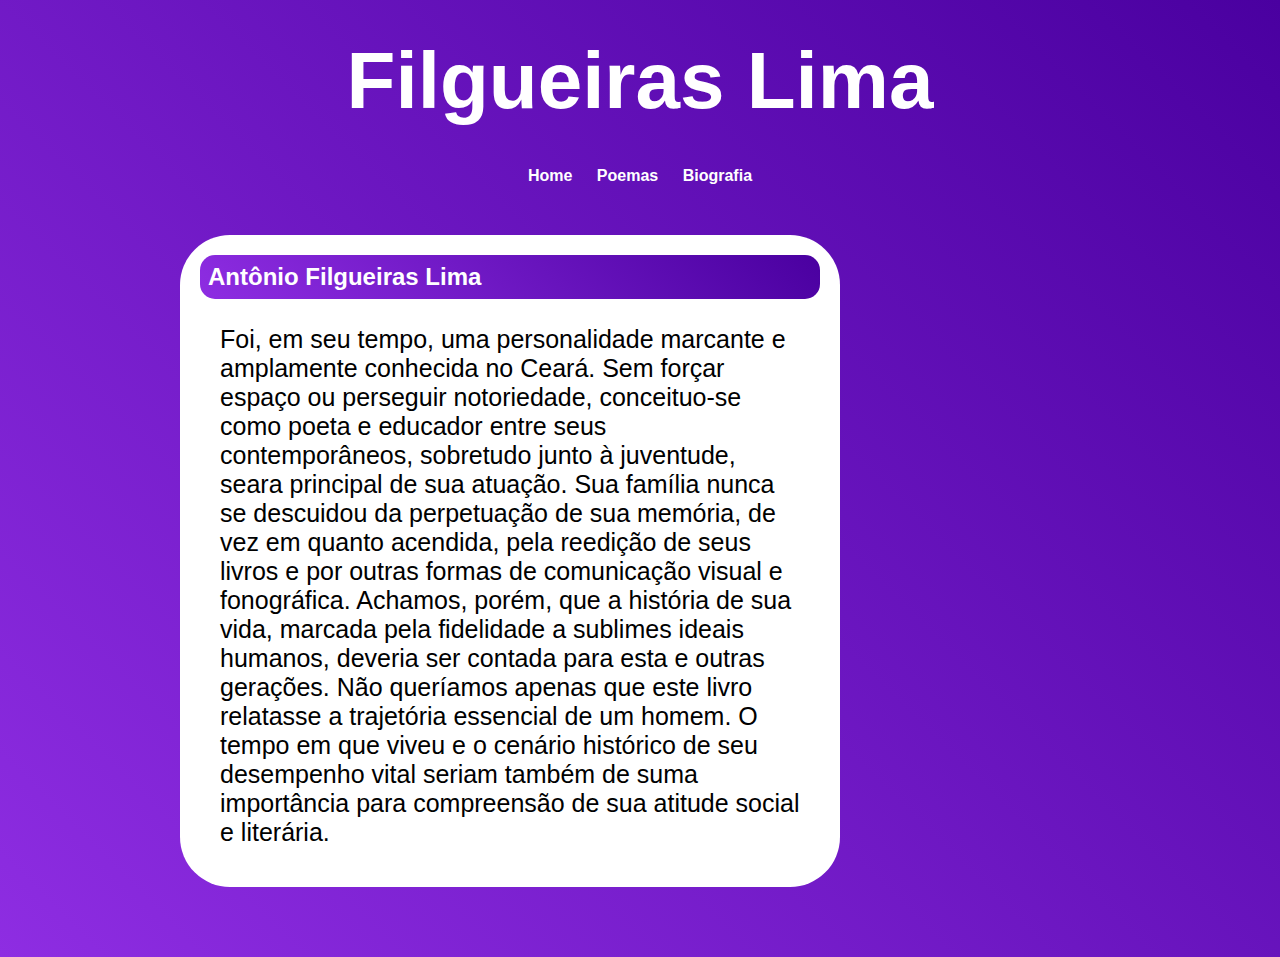
<file: index.html>
<!DOCTYPE html>
<html lang="pt-br">
<head>
    <meta charset="UTF-8">
    <meta name="viewport" content="width=device-width, initial-scale=1.0">
    <title>TecBlog - o seu blog de tecnologia</title>
    <link rel="stylesheet" href="style.css">
</head>
<body>
 <!--definindo DIV de cabeçalho-->
 
    <div id="cabecalho"> 
        
            <div id="area-logo">
            <h1>Filgueiras <span class="branco">Lima</span></h1> 
            </div>
        
            <div id="area-menu">
                <a href="home.html">Home</a>
                <a href="poemas.html">Poemas</a>
                <a href="index.html">Biografia</a>
                
            </div>

    </div>
    <div id="area-principal">
       
        <div id="area-postagens">
            
            <div class="format-post">
               
                <h2>Antônio Filgueiras Lima</h2>
                <span class="data-post"></span>
              
                <p> Foi, em seu tempo, uma personalidade marcante e amplamente conhecida no Ceará. Sem forçar espaço ou perseguir notoriedade, conceituo-se como poeta e educador entre seus contemporâneos, sobretudo junto à juventude, seara principal de sua atuação.

                    Sua família nunca se descuidou da perpetuação de sua memória, de vez em quanto acendida, pela reedição de seus livros e por outras formas de comunicação visual e fonográfica.
                    
                    Achamos, porém, que a história de sua vida, marcada pela fidelidade a sublimes ideais humanos, deveria ser contada para esta e outras gerações.
                    
                    Não queríamos apenas que este livro relatasse a trajetória essencial de um homem. O tempo em que viveu e o cenário histórico de seu desempenho vital seriam também de suma importância para compreensão de sua atitude social e literária.</p>
                

            </div>
       </div>
       
      
  <!--
      <div id="area-lateral">
            menu
       </div>
       
       <div id="rodape">
           Todos os direitos reservados
       </div>
    </div>
  -->     


</body>
</html>
</file>
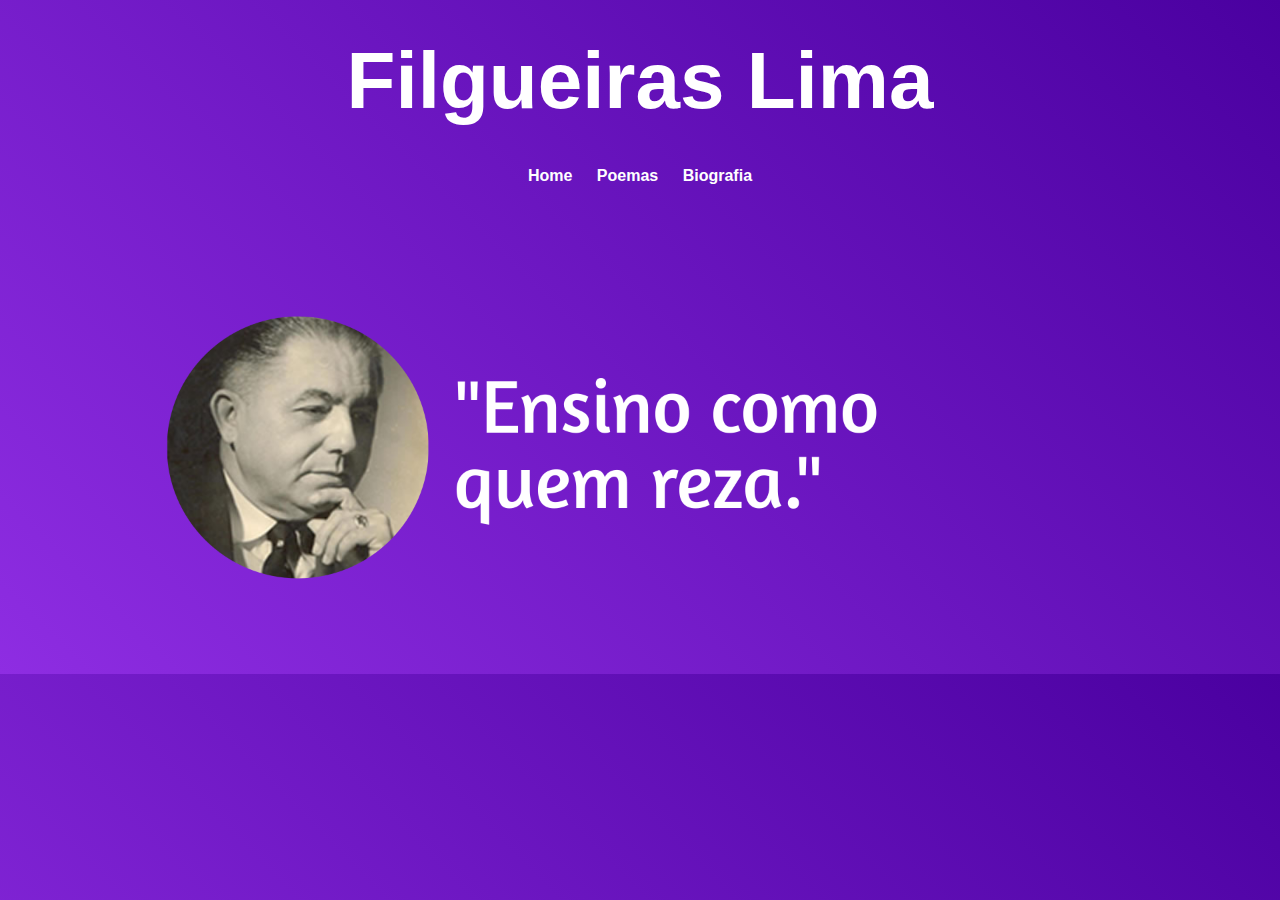
<file: home.html>
<!DOCTYPE html>
<html lang="pt-br">
<head>
    <meta charset="UTF-8">
    <meta name="viewport" content="width=device-width, initial-scale=1.0">
    <title>Home</title>
    <link rel="stylesheet" href="style.css">
</head>
<body>
        <div id="cabecalho">
            
            <div id="area-logo">
            <h1>Filgueiras <span class="branco">Lima</span></h1> 
            </div>
        
            <div id="area-menu">
                <a href="home.html">Home</a>
                <a href="poemas.html">Poemas</a>
                <a href="index.html">Biografia</a>
                
            </div>

         </div>

    
    <div>
        <img  id="estilo-img-home" src="imagens/untitleddesign_1_original (2).png" alt=""> 
       
    </div>
    
    
         














</body>
</html>
</file>
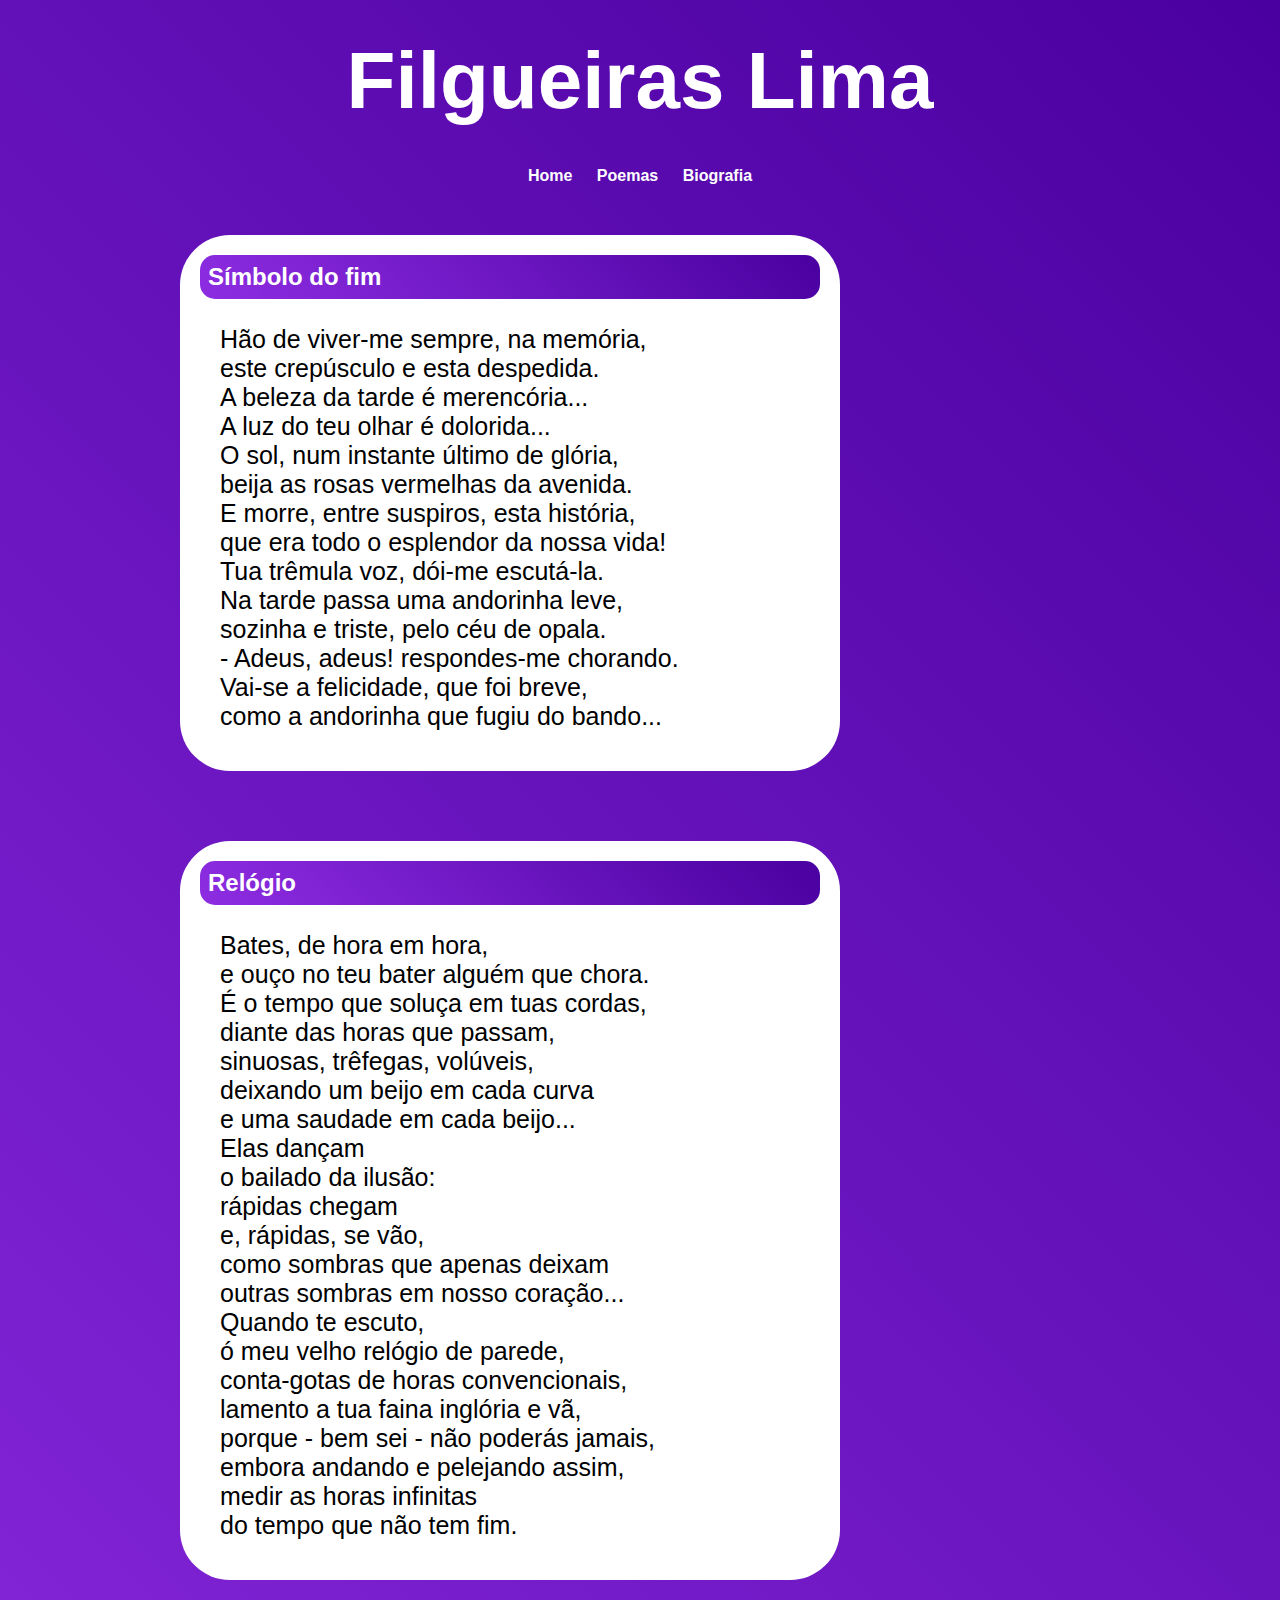
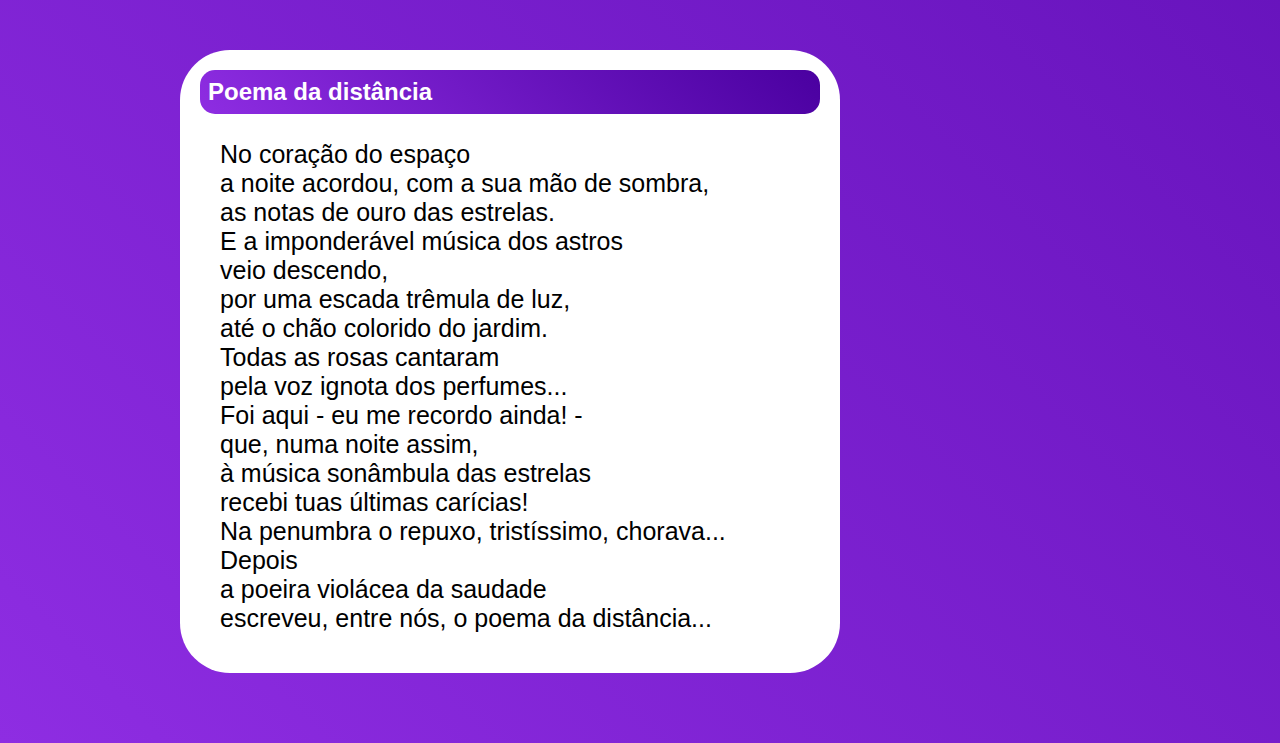
<file: poemas.html>
<!DOCTYPE html>
<html lang="PT-BR">
<head>
    <meta charset="UTF-8">
    <meta name="viewport" content="width=device-width, initial-scale=1.0">
    <title>Document</title>
    <link rel="stylesheet" href="style.css">
</head>
<body>
    <div id="cabecalho">
        
        <div id="area-logo">
        <h1>Filgueiras <span class="branco">Lima</span></h1> 
        </div>
    
        <div id="area-menu">
            <a href="home.html">Home</a>
            <a href="poemas.html">Poemas</a>
            <a href="index.html">Biografia</a>
            
            
        </div>

</div>
   
<div id="area-principal">
    
        <div id="area-postagens">
            
            <div class="format-post">
               
                <h2>Símbolo do fim</h2>
                <span class="data-post"></span>
              
                <p> 

                    Hão de viver-me sempre, na memória,<br>

                    este crepúsculo e esta despedida.<br>

                    A beleza da tarde é merencória...<br>

                    A luz do teu olhar é dolorida...<br>

                    O sol, num instante último de glória,<br>

                    beija as rosas vermelhas da avenida.<br>

                    E morre, entre suspiros, esta história,<br>

                    que era todo o esplendor da nossa vida!<br>

                    Tua trêmula voz, dói-me escutá-la.<br>

                    Na tarde passa uma andorinha leve,<br>

                    sozinha e triste, pelo céu de opala.<br>

                    - Adeus, adeus! respondes-me chorando.<br>

                    Vai-se a felicidade, que foi breve,<br>

                    como a andorinha que fugiu do bando...</p>
                

            </div>
       </div>
      
       
      
       <div id="area-postagens">
            
            <div class="format-post">
            
                <h2>Relógio</h2>
                <span class="data-post"></span>
            
                <p> 

                    Bates, de hora em hora,<br>

                    e ouço no teu bater alguém que chora.<br>

                    É o tempo que soluça em tuas cordas,<br>

                    diante das horas que passam,<br>

                    sinuosas, trêfegas, volúveis,<br>

                    deixando um beijo em cada curva<br>

                    e uma saudade em cada beijo...<br>

                    Elas dançam<br>

                    o bailado da ilusão:<br>

                    rápidas chegam<br>

                    e, rápidas, se vão,<br>

                    como sombras que apenas deixam <br>

                    outras sombras em nosso coração...<br>

                    Quando te escuto,<br>

                    ó meu velho relógio de parede,<br>

                    conta-gotas de horas convencionais,<br>

                    lamento a tua faina inglória e vã,<br>

                    porque - bem sei - não poderás jamais,<br>

                    embora andando e pelejando assim,<br>

                    medir as horas infinitas<br>

                    do tempo que não tem fim.<br>
                    
                </p>

            </div>
         </div>


         <div id="area-postagens">
            
            <div class="format-post">
            
                <h2>Poema da distância</h2>
                <span class="data-post"></span>
            
                    <p> 

                        No coração do espaço <br>
                        a noite acordou, com a sua mão de sombra,<br>
                        as notas de ouro das estrelas.<br>
                        E a imponderável música dos astros<br>
                        veio descendo,<br>
                        por uma escada trêmula de luz,<br>
                        até o chão colorido do jardim.<br>
                        Todas as rosas cantaram<br>
                        pela voz ignota dos perfumes...<br>
                        
                        Foi aqui - eu me recordo ainda! -<br>
                        que, numa noite assim,<br>
                        à música sonâmbula das estrelas<br>
                        recebi tuas últimas carícias!<br>
                        Na penumbra
                        o repuxo, tristíssimo, chorava...<br>
                        Depois<br>
                        a poeira violácea da saudade<br>
                        escreveu, entre nós, o poema da distância...<br>
                        
                    </p>

            </div>
         </div>














   
</div>  







</body>
</html>
</file>
<file: style.css>
@charset "UTF-8";

/*limpando as formatações padrões*/

*{
    margin:0;
    padding: 0;
}

body{
    font-size: 16px;
    font-family:"Trebuchet MS", Helvetica, sans-serif ;
    background: linear-gradient(45deg,#8e2de2,#4a00a0);
    
}

/*layout*/
#cabecalho{
    
    padding: 15px;
    text-align: center;
    

}

#area-logo,#area-menu{
    padding: 20px;

}

#area-principal{
    padding: 15px;
    width: 920px;
    margin: 0 auto;
}

#area-postagens{
    width: 660px;
    float: left;
    border-radius: 200px;
   

}
#area-lateral{
    width: 240px;
    float: right;
    background: white;

}
#rodape{
    clear: both;
    background: tomato;
    text-align: center;
}


/*formatação geral*/
h1{
    color: white;
    font-size: 80px;
}
h2{
    color: white;
    background: linear-gradient(45deg,#8e2de2,#4a00a0);
    border-radius: 15px;
    padding: 8px;
}
.data-post{
    font-size: 10px;
    color: grey;
    margin-bottom: 6px;
    display: block;
}

.branco{
    color: white;
}
p{
    font-size: 25px;
    padding: 20px;
}

/*formatação do menu*/


a{
  text-decoration: none;
  color: black;
  font-weight: bold;
  padding: 10px;
}

#cabecalho a:link, #cabecalho a:visited{
    color: white;
 
}

#cabecalho a:hover{
  color: rgb(11, 88, 151); 
  background:white; 
  
}

.format-post{
    padding: 20px;
    margin-bottom: 70px;
    background:white;
    border-radius: 50px;

}

#estilo-img-home{
    padding: 30px 0px 0px 150px;
    border-radius: 200px;
    width: 800px;
    

}
#frase-home{
    color: white;
   
}
</file>
